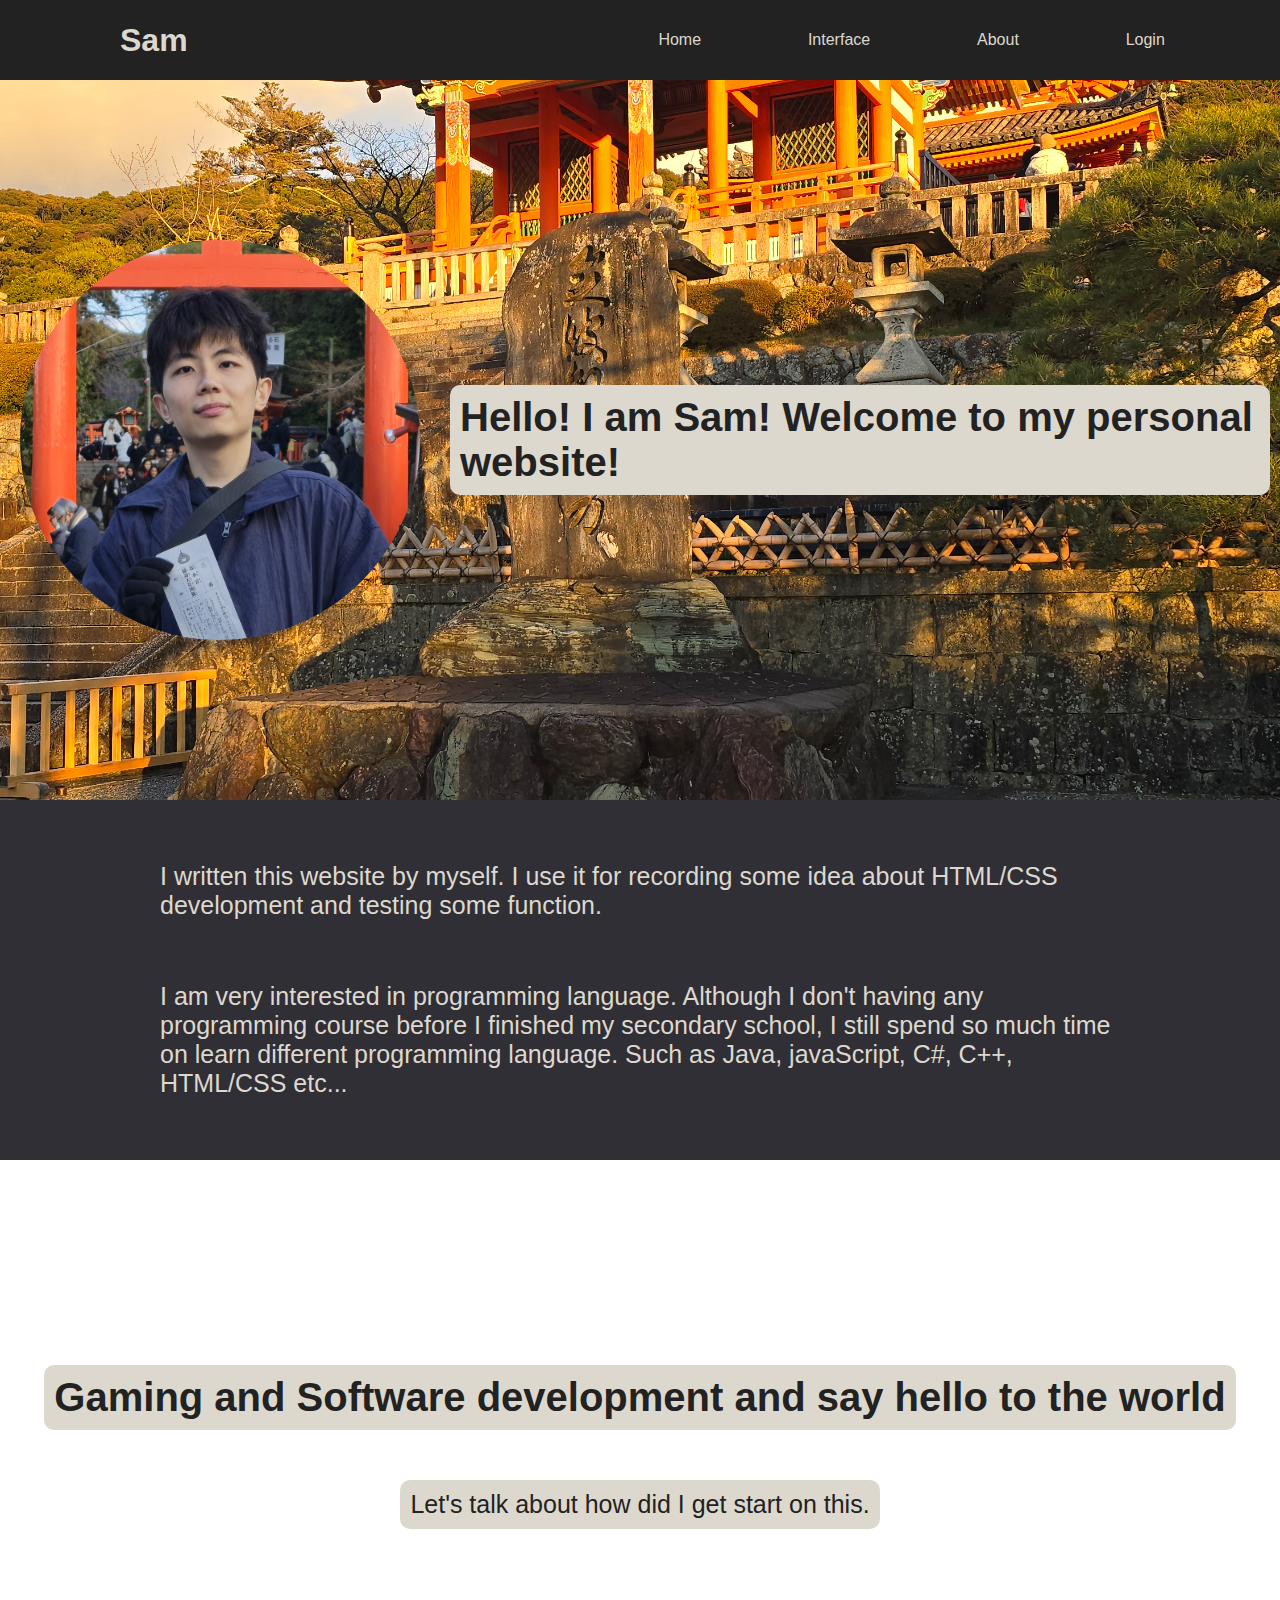
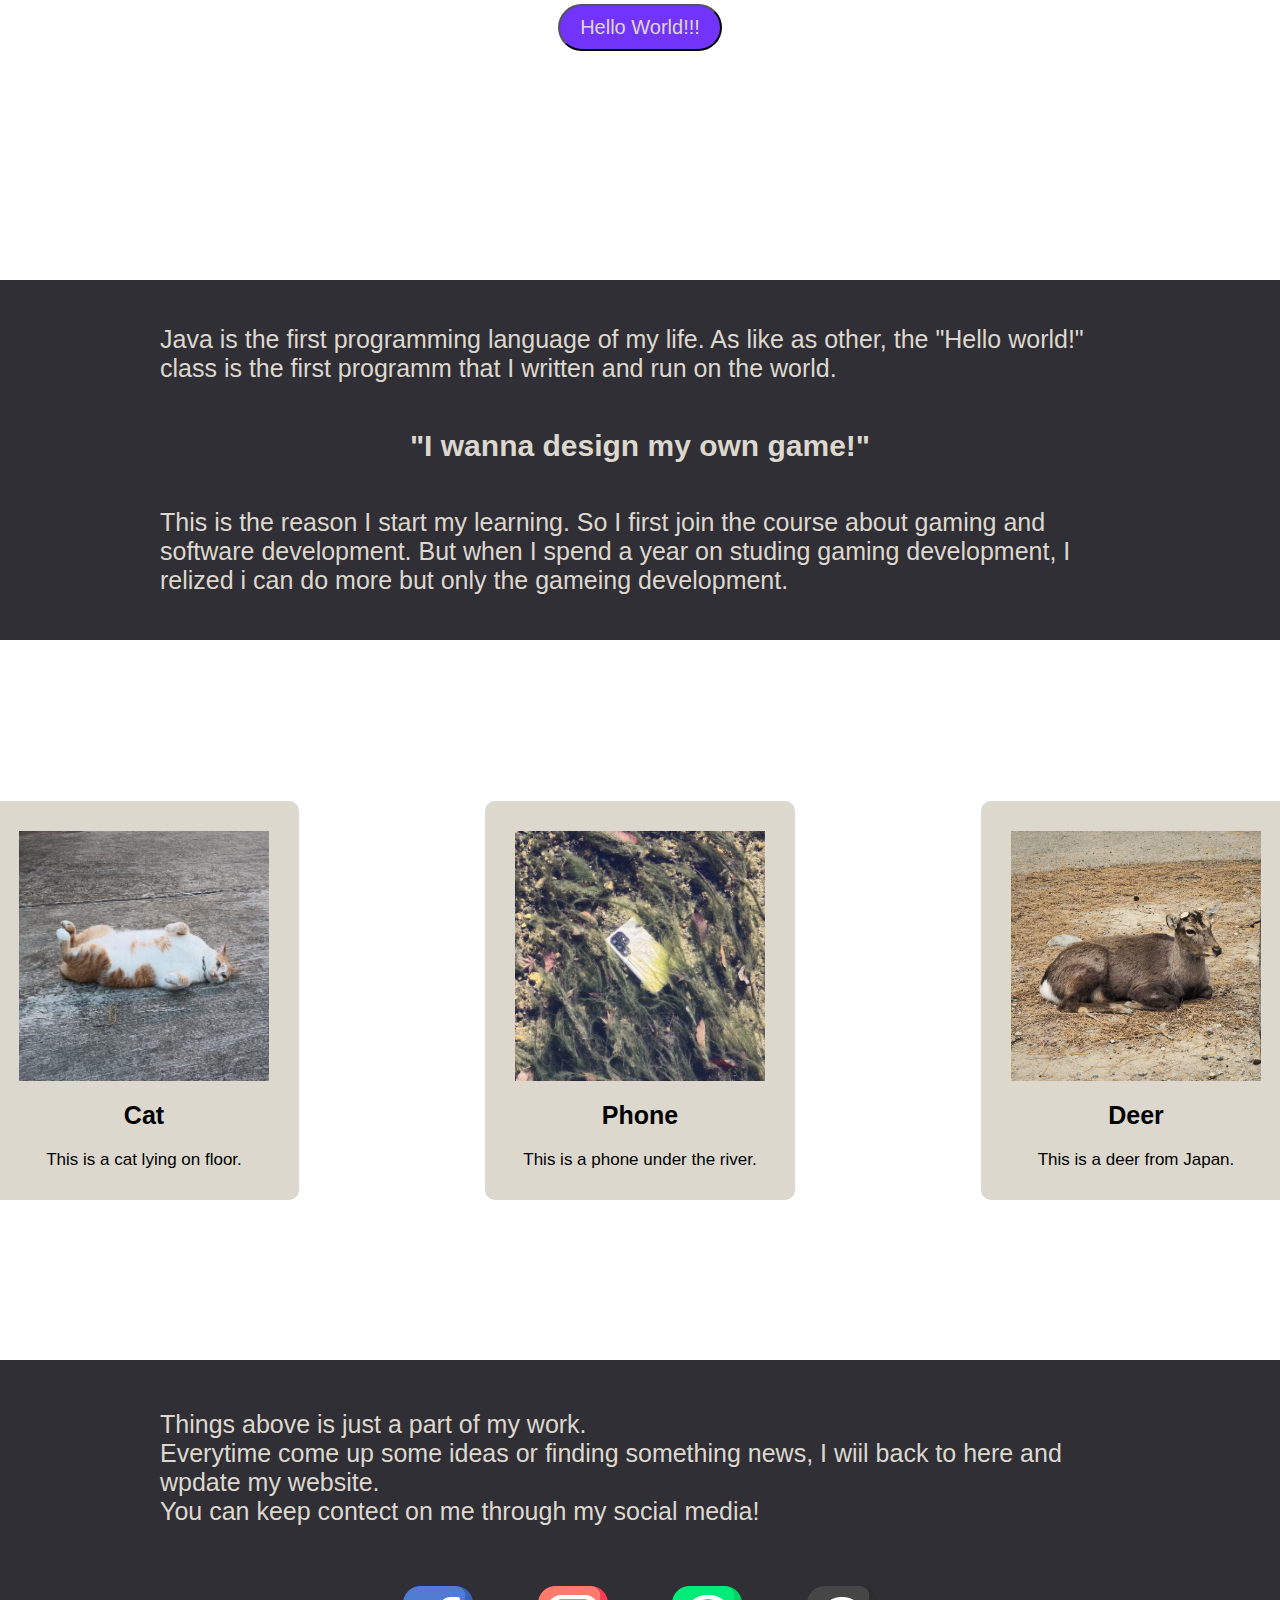
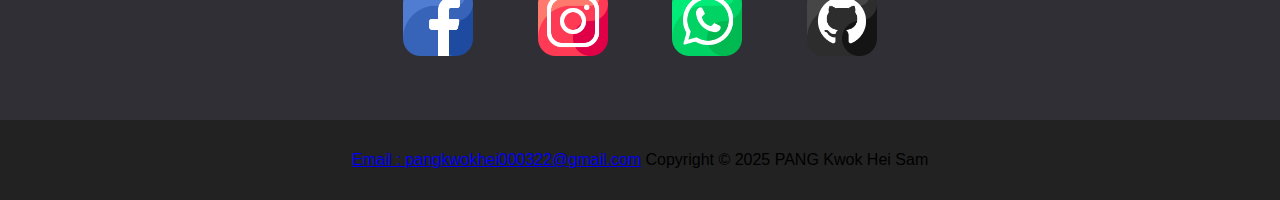
<file: index.html>
<!DOCTYPE html>
<html lang="en">
    <head>
        <meta charset="UTF-8">
        <meta http-equiv="X-UA-Compatible" content="IE=edge">
        <meta name="viewport" content="width=device-width, initial-scale=1.0">
        <title>Sam Pang | Personal Website</title>
        <link rel="stylesheet" href="style.css">
    </head>
    <body>
        <header>
            <h1>Sam</h1>
            <ul>
                <li><a href="https://icaruschoco.github.io/">Home</a></li>
                <li><a href="https://icaruschoco.github.io/interface">Interface</a></li>
                <li><a href="#">About</a></li>
                <li><a href="#">Login</a></li>
            </ul>
            <nav></nav>
        </header>
        <main>
            <section class="section s1">
                <div class="parallax p1">
                    <div class="profile">
                        <img src="img/icon.jpg" alt="image-icon" class="imgIcon">
                        <h1>Hello! I am Sam! Welcome to my personal website!</h1>    
                    </div>
                </div>
                <div class="contect">
                    <p>I written this website by myself. I use it for recording some idea about HTML/CSS development and testing some function.</p>
                    <p>I am very interested in programming language. Although I don't having any programming course before I finished my secondary school, I still spend so much time on learn different programming language. Such as Java, javaScript, C#, C++, HTML/CSS etc...</p>
                </div>
            </section>
            <section class="section s2">
                <div class="parallax p2">
                    <div class="title">
                        <h1>Gaming and Software development and say hello to the world</h1>
                        <p>Let's talk about how did I get start on this.</p>
                        <button>Hello World!!!</button>
                    </div>
                </div>
                <div class="contect">
                    <p>Java is the first programming language of my life. As like as other, the "Hello world!" class is the first programm that I written and run on the world.</p>
                    <h2>"I wanna design my own game!"</h2>
                    <p>This is the reason I start my learning. So I first join the course about gaming and software development. But when I spend a year on studing gaming development, I relized i can do more but only the gameing development.</p>    
                </div>
            </section>
            <section class="section s3">
                <div class="parallax p3">
                    <div class="objectList">
                        <div class="object o1">
                            <img src="img/object_01.jpg" alt="cat" class="imgCat">
                            <h3>Cat</h3>
                            <p>This is a cat lying on floor.</p>
                        </div>
                        <div class="object o2">
                            <img src="img/object_02.jpg" alt="phone" class="imgPhone">
                            <h3>Phone</h3>
                            <p>This is a phone under the river.</p>
                        </div>
                        <div class="object 03">
                            <img src="img/object_03.jpg" alt="deer" class="imgDeer">
                            <h3>Deer</h3>
                            <p>This is a deer from Japan.</p>
                        </div>
                    </div>
                </div>
                <div class="contect">
                    <div>
                        <p>Things above is just a part of my work.</p>
                        <p>Everytime come up some ideas or finding something news, I wiil back to here and wpdate my website.</p>
                        <p>You can keep contect on me through my social media!</p>
                    </div>
                    <div class="social">
                        <a href="#" class="socialMedia"><img src="img/icon_Facebook.png" class="imgFacebook"></a>
                        <a href="#" class="socialMedia"><img src="img/icon_Instergram.png" class="imgInstergram"></a>
                        <a href="#" class="socialMedia"><img src="img/icon_Whatsapp.png" class="imgWhatsapp"></a>
                        <a href="#" class="socialMedia"><img src="img/icon_Github.png" class="imgGithub"></a>
                    </div>
                </div>
            </section>
        </main>
        <footer>
            <div class="item-footer">
                <a href="mailto:pangkwokhei000322@gmail.com">Email : pangkwokhei000322@gmail.com</a>
                <a>Copyright © 2025 PANG Kwok Hei Sam</a>
            </div>
        </footer>
    </body>
    <script src="javascript.js"></script>
</html>
</file>
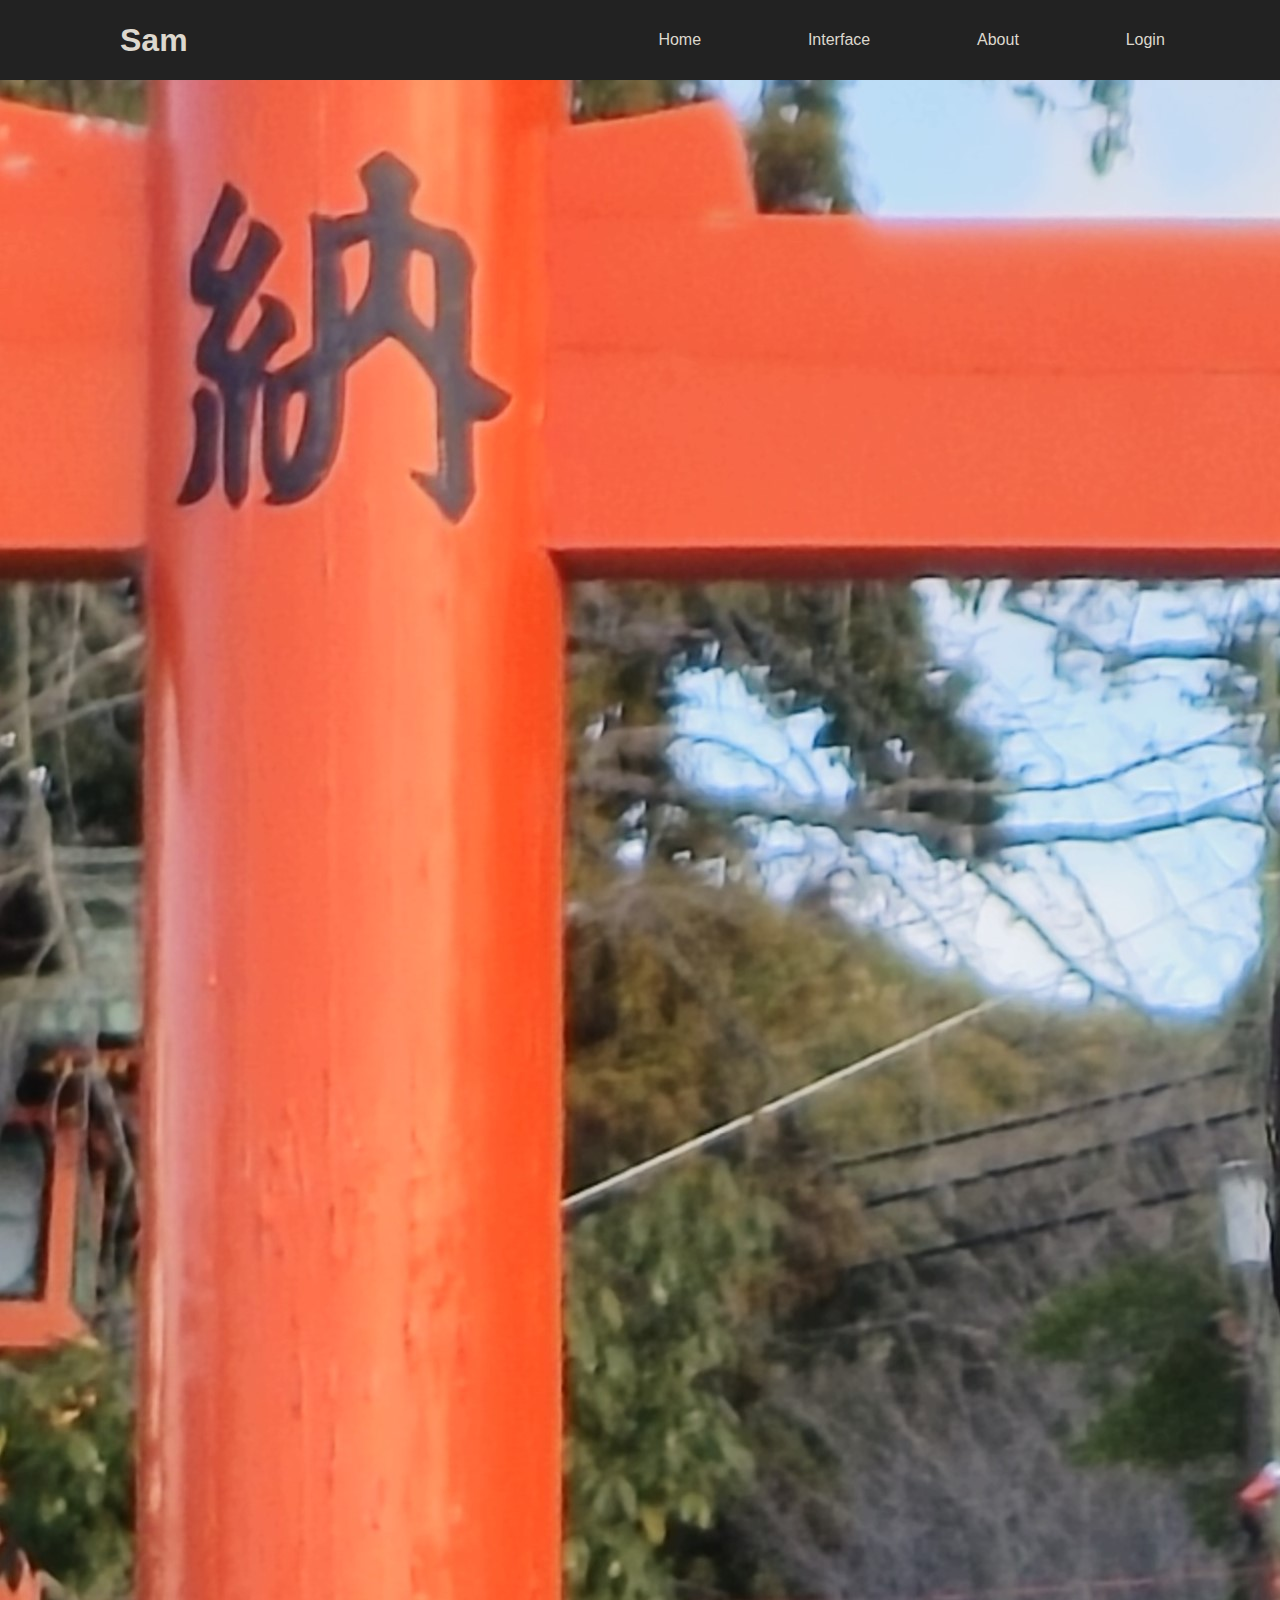
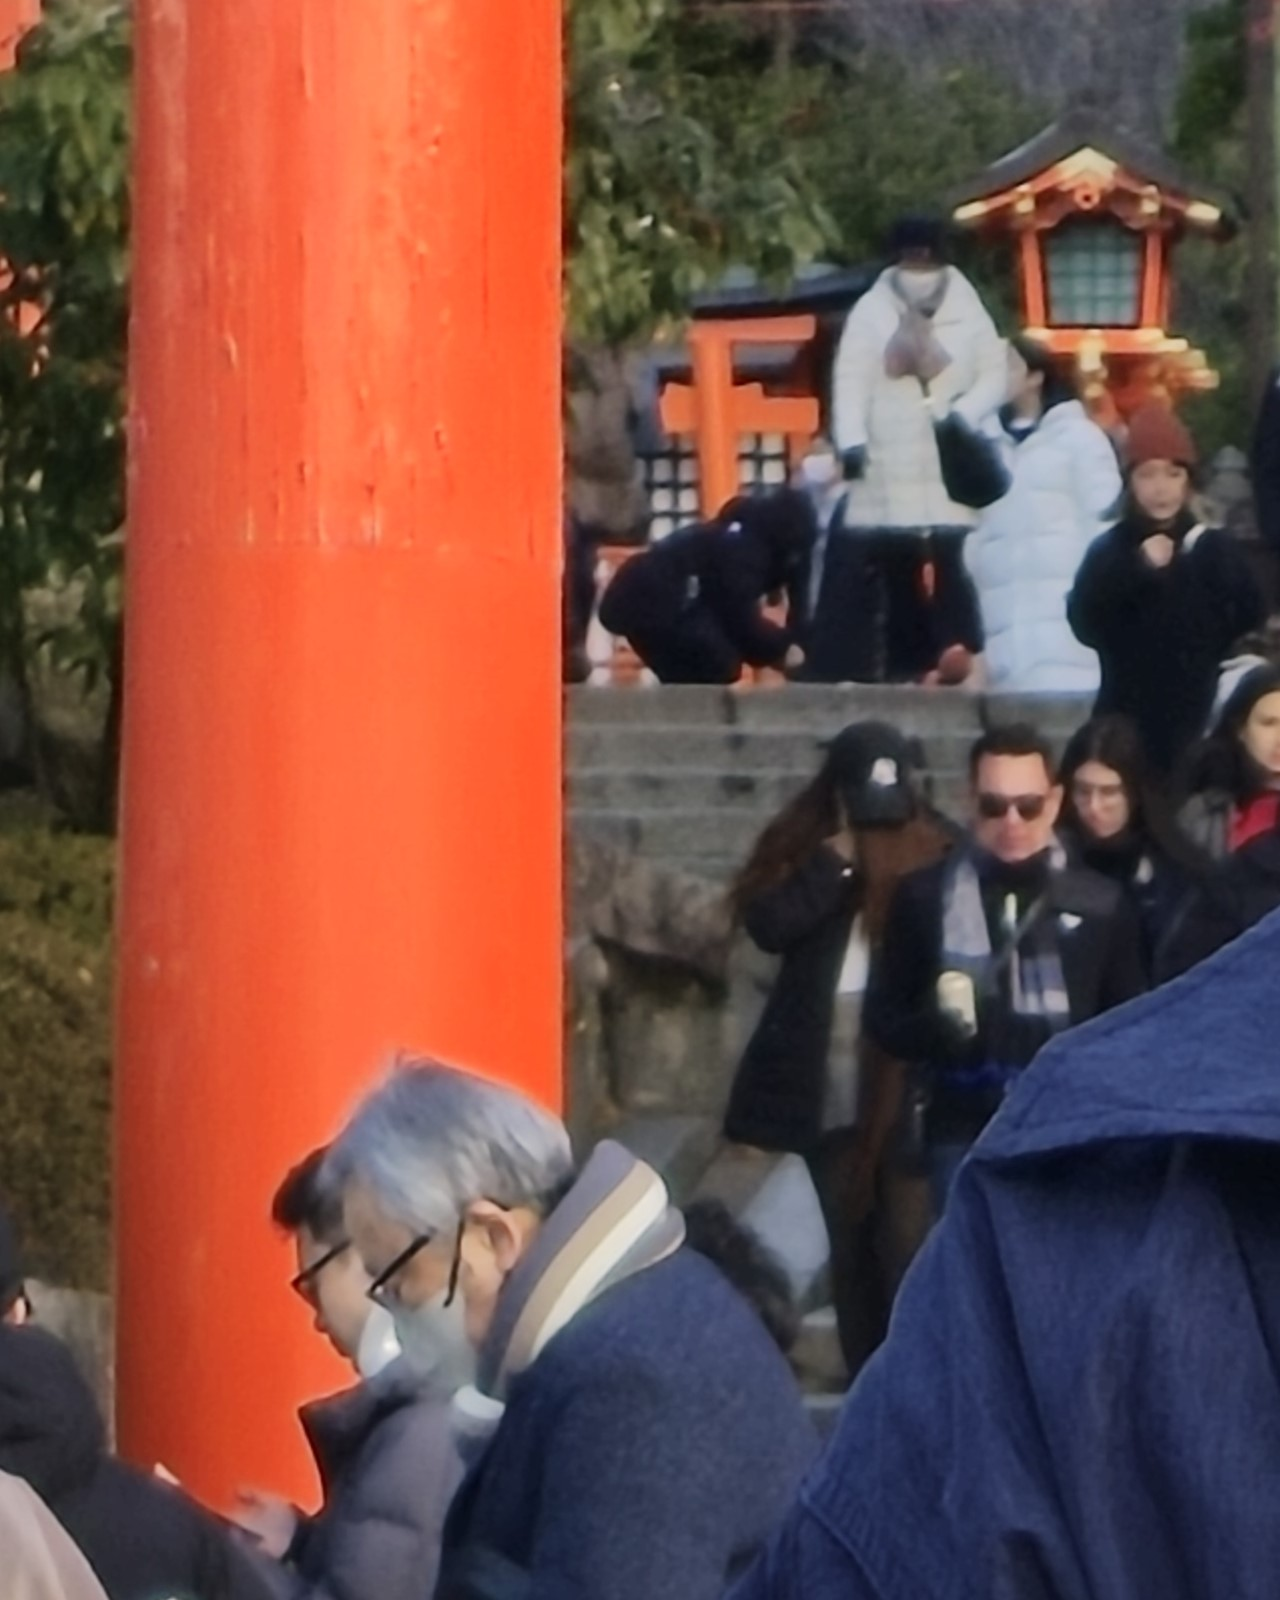
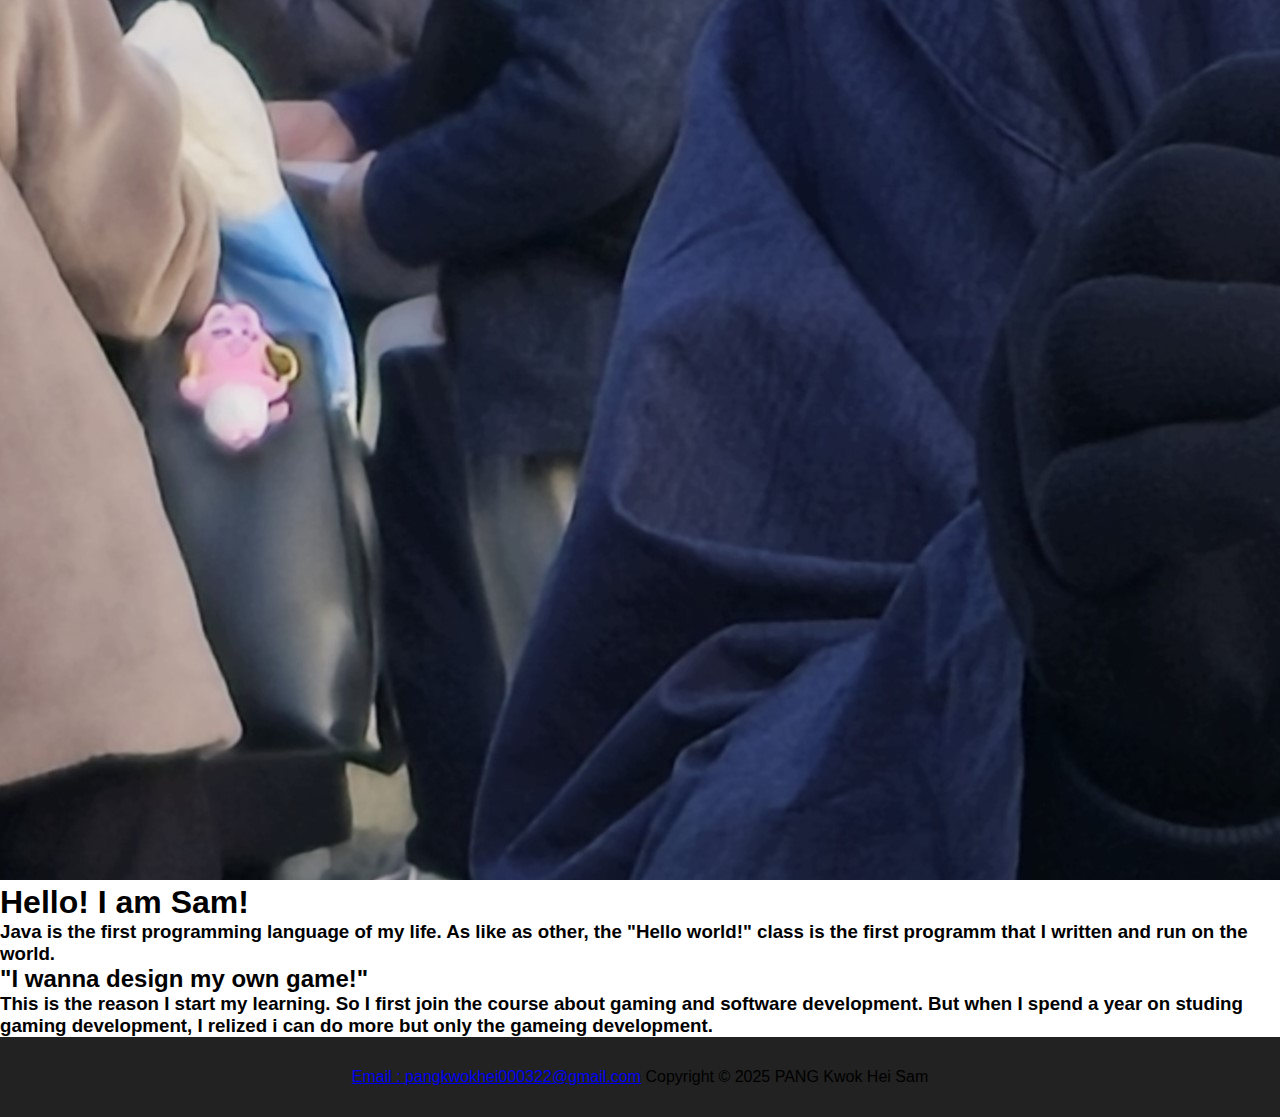
<file: about.html>
<!DOCTYPE html>
<html class="about" lang="en">
<head>
    <meta charset="UTF-8">
    <meta name="viewport" content="width=device-width, initial-scale=1.0">
    <title>About | Personal Website</title>
    <link rel="stylesheet" href="style.css">
</head>
<body class="about">
    <header>
        <h1>Sam</h1>
        <ul>
            <li><a href="https://icaruschoco.github.io/">Home</a></li>
            <li><a href="https://icaruschoco.github.io/interface">Interface</a></li>
            <li><a href="https://icaruschoco.github.io/about">About</a></li>
            <li><a href="https://icaruschoco.github.io/login">Login</a></li>
        </ul>
        <nav></nav>
    </header>
    <main class="about">
        <section class="section sprofile">
            <div class="sprofile intro">
                <img src="img/icon.jpg" alt="icon">
                <h1>Hello! I am Sam! </h1>
            </div>
            <div class="sprofile pg1">
                <h3>Java is the first programming language of my life. As like as other, the "Hello world!" class is the first programm that I written and run on the world.</h3>
                <h2>"I wanna design my own game!"</h2>
                <h3>This is the reason I start my learning. So I first join the course about gaming and software development. But when I spend a year on studing gaming development, I relized i can do more but only the gameing development.</h3>
            </div>
        </section>
    </main>
    <footer>
        <div class="itemOnFooter">
            <a href="mailto:pangkwokhei000322@gmail.com">Email : pangkwokhei000322@gmail.com</a>
            <a>Copyright © 2025 PANG Kwok Hei Sam</a>
        </div>
    </footer>
</body>
<script src="javascript.js"></script>
</html>
</file>
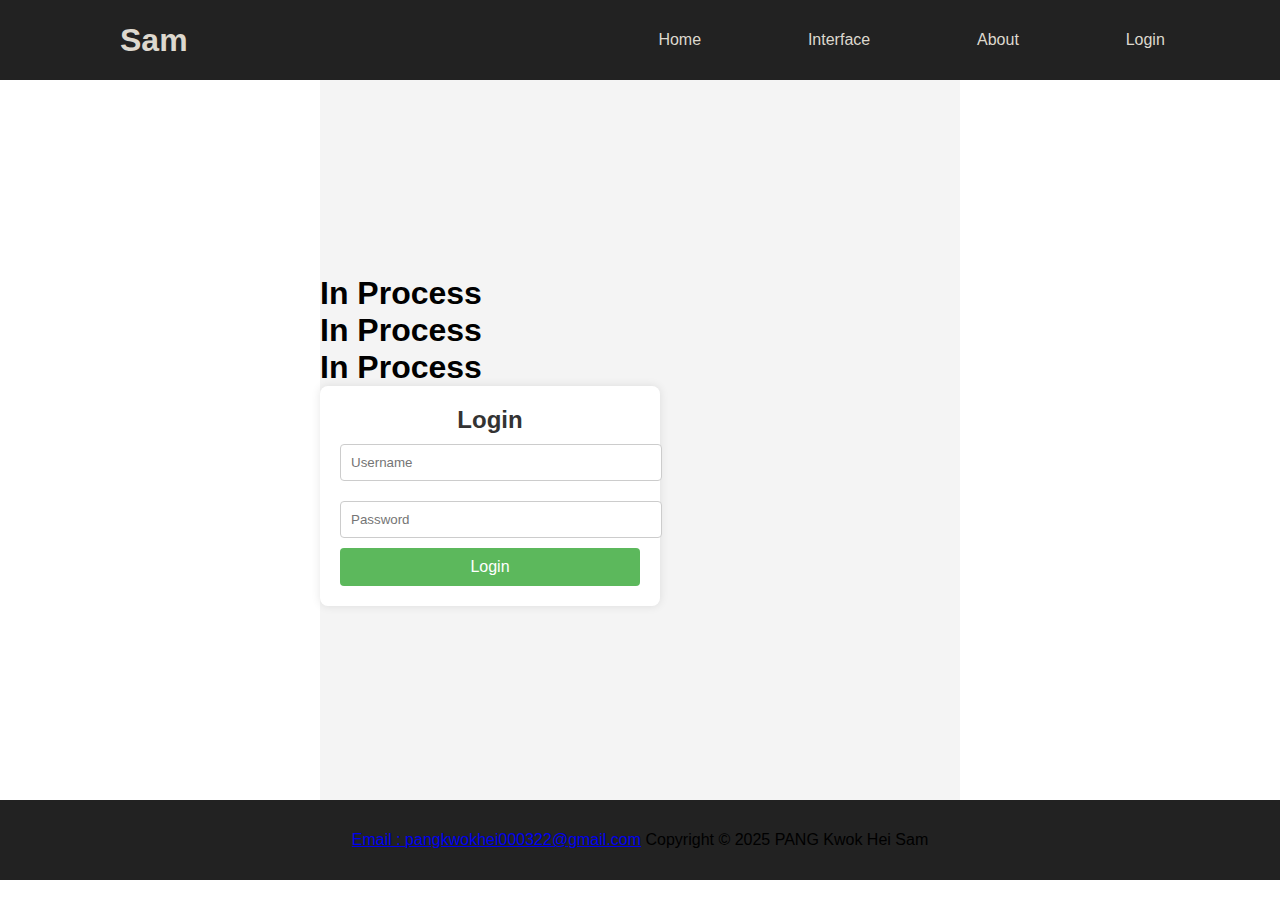
<file: login.html>
<!DOCTYPE html>
<html class="login" lang="en">
<head>
    <meta charset="UTF-8">
    <meta name="viewport" content="width=device-width, initial-scale=1.0">
    <title>About | Personal Website</title>
    <link rel="stylesheet" href="style.css">
    <style>
        main {
            font-family: Arial, sans-serif;
            background-color: #f4f4f4;
            display: flex;
            flex-direction: column;
            justify-content: center;
            height: 80vh;
            width: 50%;
            margin: 0 25%;
        }
        .login-container {
            background-color: white;
            padding: 20px;
            border-radius: 8px;
            box-shadow: 0 0 10px rgba(0, 0, 0, 0.1);
            width: 300px;
        }
        h2 {
            text-align: center;
            color: #333;
        }
        input[type="text"], input[type="password"] {
            width: 100%;
            padding: 10px;
            margin: 10px 0;
            border: 1px solid #ccc;
            border-radius: 4px;
        }
        button {
            width: 100%;
            padding: 10px;
            background-color: #5cb85c;
            color: white;
            border: none;
            border-radius: 4px;
            cursor: pointer;
            font-size: 16px;
        }
        button:hover {
            background-color: #4cae4c;
        }
    </style>
</head>
<body class="login">
    <header>
        <h1>Sam</h1>
        <ul>
            <li><a href="https://icaruschoco.github.io/">Home</a></li>
            <li><a href="https://icaruschoco.github.io/interface">Interface</a></li>
            <li><a href="https://icaruschoco.github.io/about">About</a></li>
            <li><a href="https://icaruschoco.github.io/login">Login</a></li>
        </ul>
        <nav></nav>
    </header>
    <main class="login">
        <h1>In Process</h1>
        <h1>In Process</h1>
        <h1>In Process</h1>
        <section class="section login">
            <div class="login-container">
                <h2>Login</h2>
                <form>
                    <input type="text" placeholder="Username" required>
                    <input type="password" placeholder="Password" required>
                    <button type="submit">Login</button>
                </form>
            </div>
        </section>
    </main>
    <footer>
        <div class="itemOnFooter">
            <a href="mailto:pangkwokhei000322@gmail.com">Email : pangkwokhei000322@gmail.com</a>
            <a>Copyright © 2025 PANG Kwok Hei Sam</a>
        </div>
    </footer>
</body>
<script src="javascript.js"></script>
</html>
</file>
<file: style.css>
* {
    margin: 0;
    padding: 0;
    font-family: Arial, Helvetica, sans-serif;
}

body{
    width: 100vw;
    height: 100vh;
    overflow-x: hidden;
}
/***------------------header------------------***/
header{
    background: #222222;
    width: 100%;
    height: 80px;
    position: relative;
    color: #ddd8ce;
    overflow: hidden;
}

header h1{
    position: absolute;
    left: 120px;
    top: 0;
    line-height: 80px;
    color: #ddd8ce;
}

header ul{
    position: absolute;
    right: 5vw;
    top: 0;
    line-height: 80px
}

header li{
    display: inline;
    margin: 4vw
}

header a{
    color: #ddd8ce;
    text-decoration: none;
}

header a:hover{
    text-decoration: underline;
}
/***------------------parallax------------------***/
.parallax{
    width: 100%;
    height: 80vh;
    position: relative;
    overflow: hidden;
    background-repeat: no-repeat;
    background-size: cover;
    background-position: center;
    background-attachment: fixed;
}

.p1{
    display: flex;
    flex-direction: column;
    justify-content: center;
    align-items: center;
    background-image: url(img/background_img_01.jpg);
}

.p2{
    display: flex;
    flex-direction: column;
    justify-content: center;
    align-items: center;
    background-image: url(img/background_img_02.jpg);
}

.p3{
    display: flex;
    flex-direction: column;
    justify-content: center;
    align-items: center;
    background-image: url(img/background_img_03.jpg);
}
/***------------------profile------------------***/
.profile{
    width: 100%;
    display: flex;
    justify-content: center;
    align-items: center;
    overflow: hidden;
}

.profile h1{
    margin: 10px;
    padding: 10px;
    font-size: 40px;
    color: #222222;
    background: #ddd8ce;
    border-radius: 10px;
}

.imgIcon{
    margin: 20px;
    width: 400px;
    height: 400px;
    border-radius: 50%;
}
/***------------------title------------------***/
.title{
    display: flex;
    flex-direction: column;
    justify-content: center;
    align-items: center;
    color: #222222;
    overflow: hidden;
}

.title h1{
    background: #ddd8ce;
    margin: 25px 0;
    padding: 10px;
    font-size: 40px;
    border-radius: 10px;
}

.title p{
    background: #ddd8ce;
    margin: 25px 0;
    padding: 10px;
    font-size: 25px;
    border-radius: 10px;
}

.title button{
    margin: 50px 0;
    padding: 10px 20px;
    color: #ddd8ce;
    background: #7234fa;
    text-decoration: none;
    font-size: 20px;
    border-radius: 30px;
}
/***------------------object------------------***/
.objectList{
    margin: 10%;
    position: relative;
    display: flex;
    justify-content: center;
    align-items: center;
}

.object{
    margin: 10%;
    padding: 20px;
    display: flex;
    flex-direction: column;
    justify-content: center;
    align-items: center;
    background: #ddd8ce;
    border-radius: 10px;
}

.object img{
    width: 250px;
    height: 250px;
    margin: 10px;
}

.object h3{
    margin: 10px;
    font-size: 25px;
}

.object p{
    margin: 10px;
    font-size: 17px;
}
/***------------------contect------------------***/
.contect{
    width: 100%;
    height: 40vh;
    display: flex;
    flex-direction: column;
    justify-content: space-evenly;
    align-items: center;
    color: #ddd8ce;
    background: #312f36;
    position: relative;
    overflow: hidden;
}

.contect p{
    width: 960px;
    font-size: 25px;
}

.contect h2{
    width: 960px;
    font-size: 30px;
    text-align: center;
}
/***------------------social------------------***/
.social a{
    padding: 20px;
    color: #ddd8ce;
}

.social img{
    margin: 10px;
    width: 70px;
    height: 70px;
    color: #ddd8ce;
}
/***------------------footer------------------***/
footer{
    width: 100%;
    height: 80px;
    position: relative;
    background: #222222;
    display: flex;
    flex-direction: column;
    justify-content: center;
    align-items: center;
}

.footer{
    width: 100%;
    text-indent: -100%;
    position: relative;
    display: flex;
    flex-direction: row;
    justify-content: space-between;
    align-items: center;
    overflow: hidden;
}

.footer a{
    color: #ddd8ce;
}
</file>
